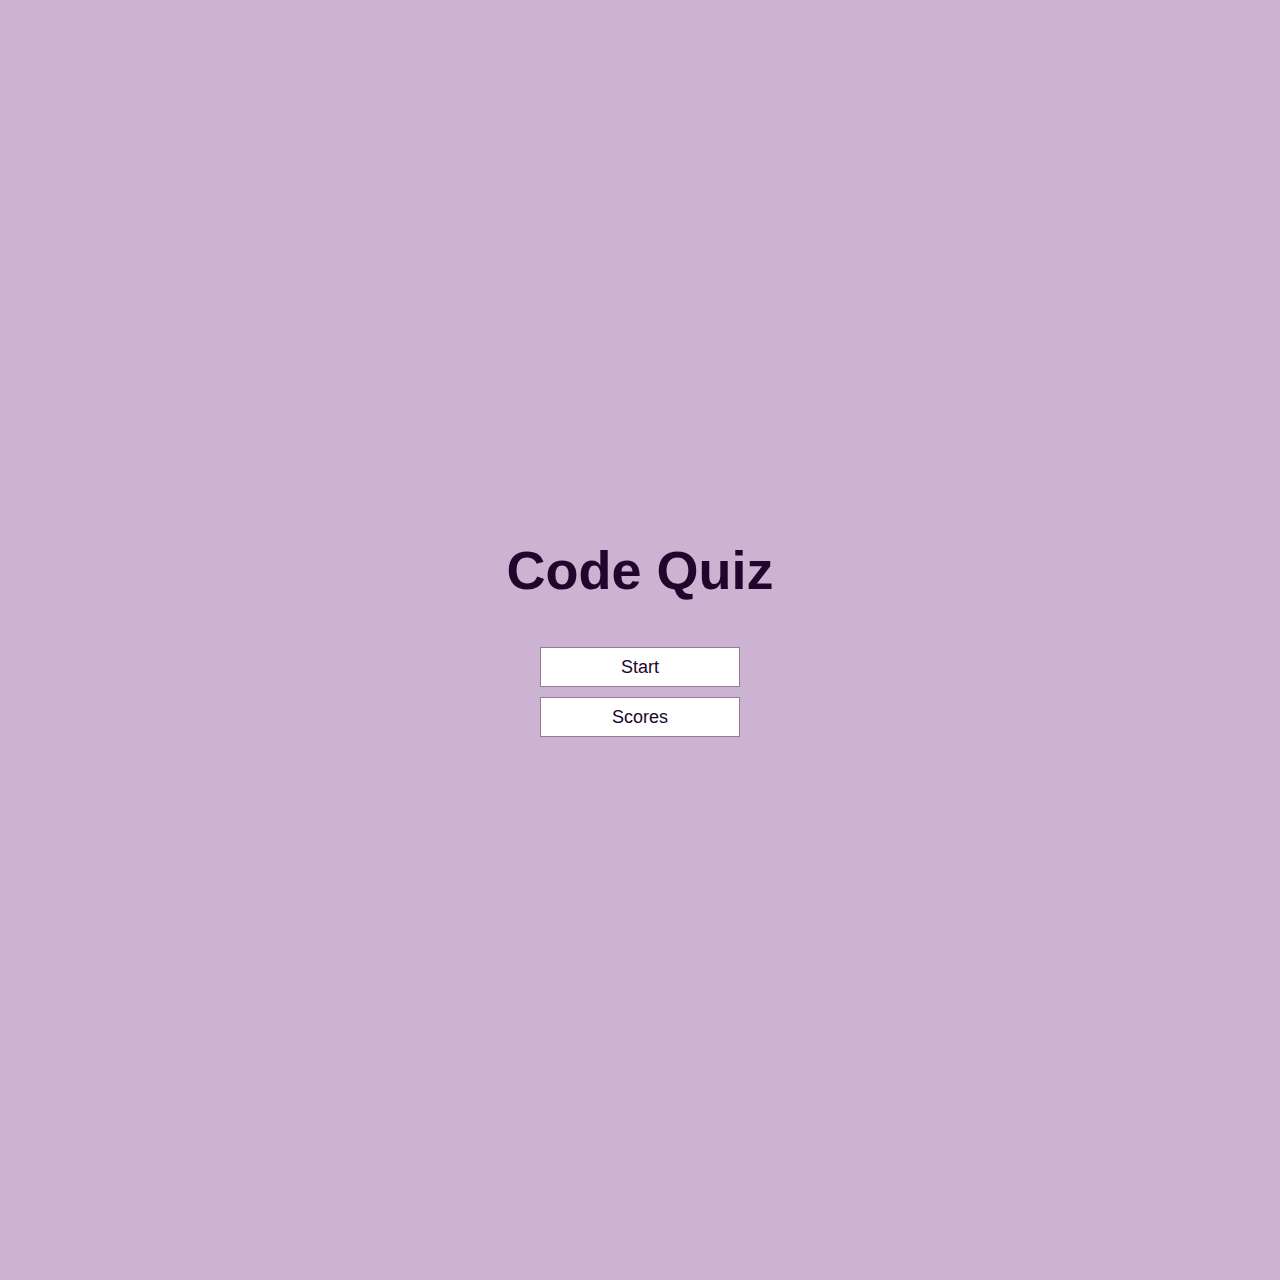
<file: index.html>
<!DOCTYPE html>
<html lang="en">
<head>
    <meta charset="UTF-8">
    <meta http-equiv="X-UA-Compatible" content="IE=edge">
    <meta name="viewport" content="width=device-width, initial-scale=1.0">
    <title>CODEQUIZ</title>
    <link rel="stylesheet" type="text/css" href="./assets/css/reset.css">
    <link rel="stylesheet" type="text/css" href="./assets/css/style.css">
    
</head>
<body>
    
    <div class="container">
        <div id="home" class="flex-center flex-column">
             <h1>Code Quiz</h1>
             <a class="btn" id="start-btn" href="./quiz.html">Start</a>
             <a class="btn" href="./scores.html">Scores</a>
        </div>
    </div>
</body>
</html>
</file>
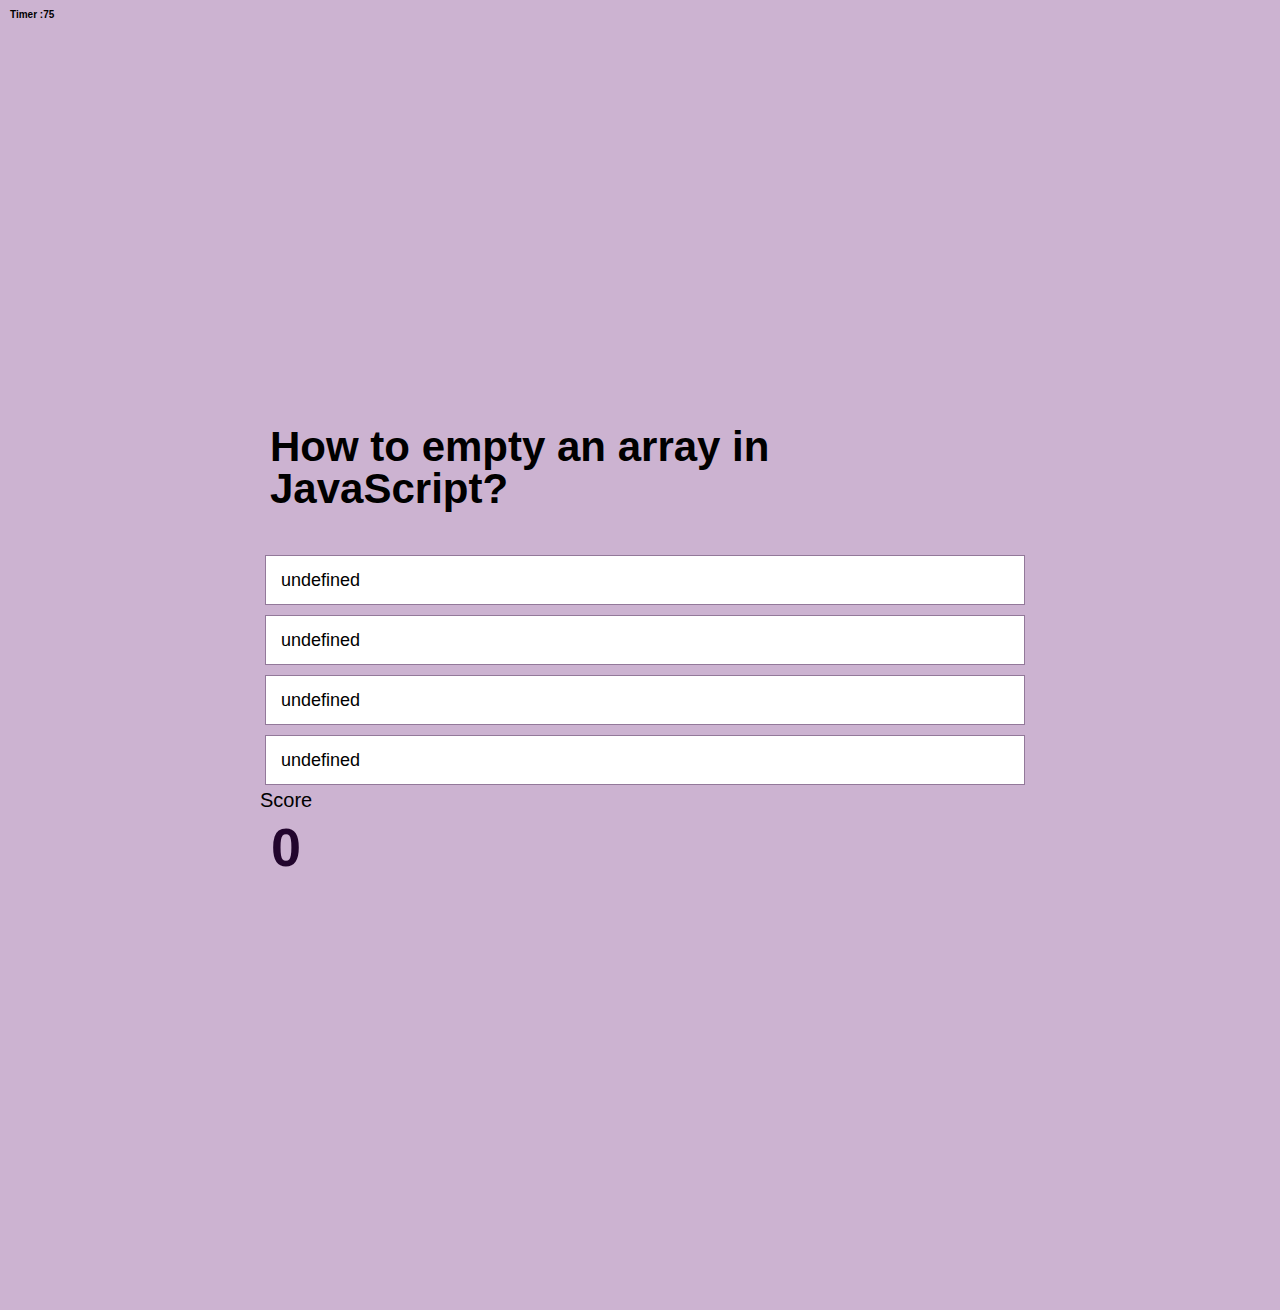
<file: quiz.html>
<!DOCTYPE html>
<html lang="en">
  <head>
    <meta charset="UTF-8" />
    <meta http-equiv="X-UA-Compatible" content="IE=edge" />
    <meta name="viewport" content="width=device-width, initial-scale=1.0" />
    <title>CodeQuiz</title>
    <link rel="stylesheet" href="./assets/css/reset.css" />
    <link rel="stylesheet" href="./assets/css/style.css" />
    <link rel="stylesheet" href="./assets/css/quiz.css" />
  </head>
  <body>
    <div>
      <h4 class="timer" id="timecounter">Timer :<span id="timer">75</span></h4>
    </div>
    <div class="container">
      <div id="quiz" class="justify-center flex-column">
        <h2 id="question"></h2>
        <div class="choice-container">
          <p class="choice-text" data-number="1"></p>
        </div>
        <div class="choice-container">
          <p class="choice-text" data-number="2"></p>
        </div>
        <div class="choice-container">
          <p class="choice-text" data-number="3"></p>
        </div>
        <div class="choice-container">
          <p class="choice-text" data-number="4"></p>
        </div>
        <div id="hud">
          <div id="hud-item">
            <p class="hud-prefix">Score</p>
            <h1 class="hud-main-text" id="score">0</h1>
          </div>
        </div>
      </div>
    </div>
    <script src="./assets/js/quiz.js"></script>
  </body>
</html>
</file>
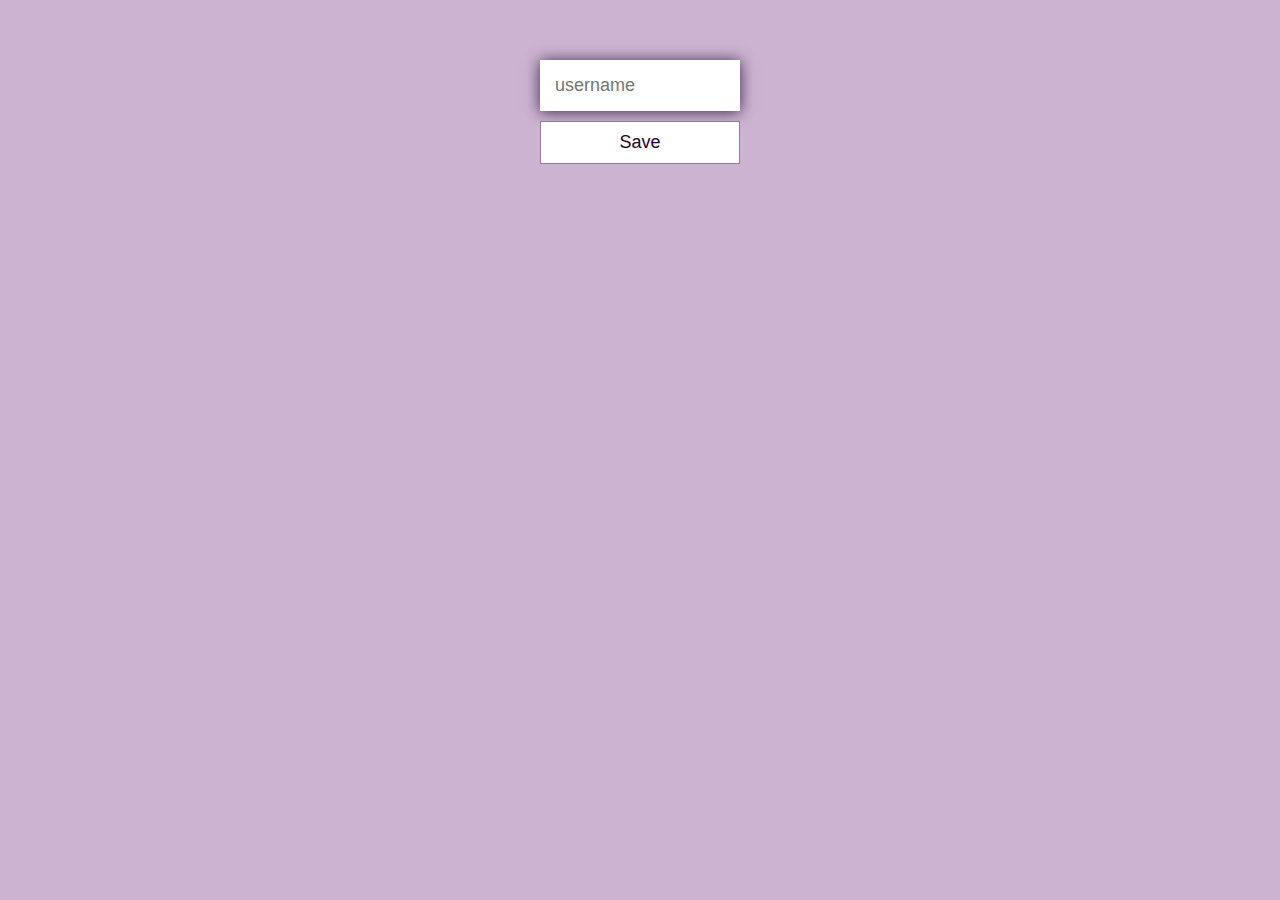
<file: saveScore.html>
<!DOCTYPE html>
<html lang="en">
  <head>
    <meta charset="UTF-8" />
    <meta http-equiv="X-UA-Compatible" content="IE=edge" />
    <meta name="viewport" content="width=device-width, initial-scale=1.0" />
    <title>Save-Score</title>
    <link rel="stylesheet" href="./assets/css/reset.css" />
    <link rel="stylesheet" href="./assets/css/style.css" />
    <link rel="stylesheet" href="./assets/css/quiz.css" />
  </head>
  <body>
    <div class="contaner">
      <div id="end" class="flex-center flex-column">
        <h1 id="finalScore"></h1>
        <form>
          <input
            type="text"
            name="username"
            id="username"
            placeholder="username"
          />
          <button
            type="submit"
            class="btn"
            id="saveScoreBtn"
            onclick="saveScore(event)"
            disabled
          >
            Save
          </button>
        </form>
      </div>
    </div>
    <script src="./assets/js/saveScore.js"></script>
  </body>
</html>
</file>
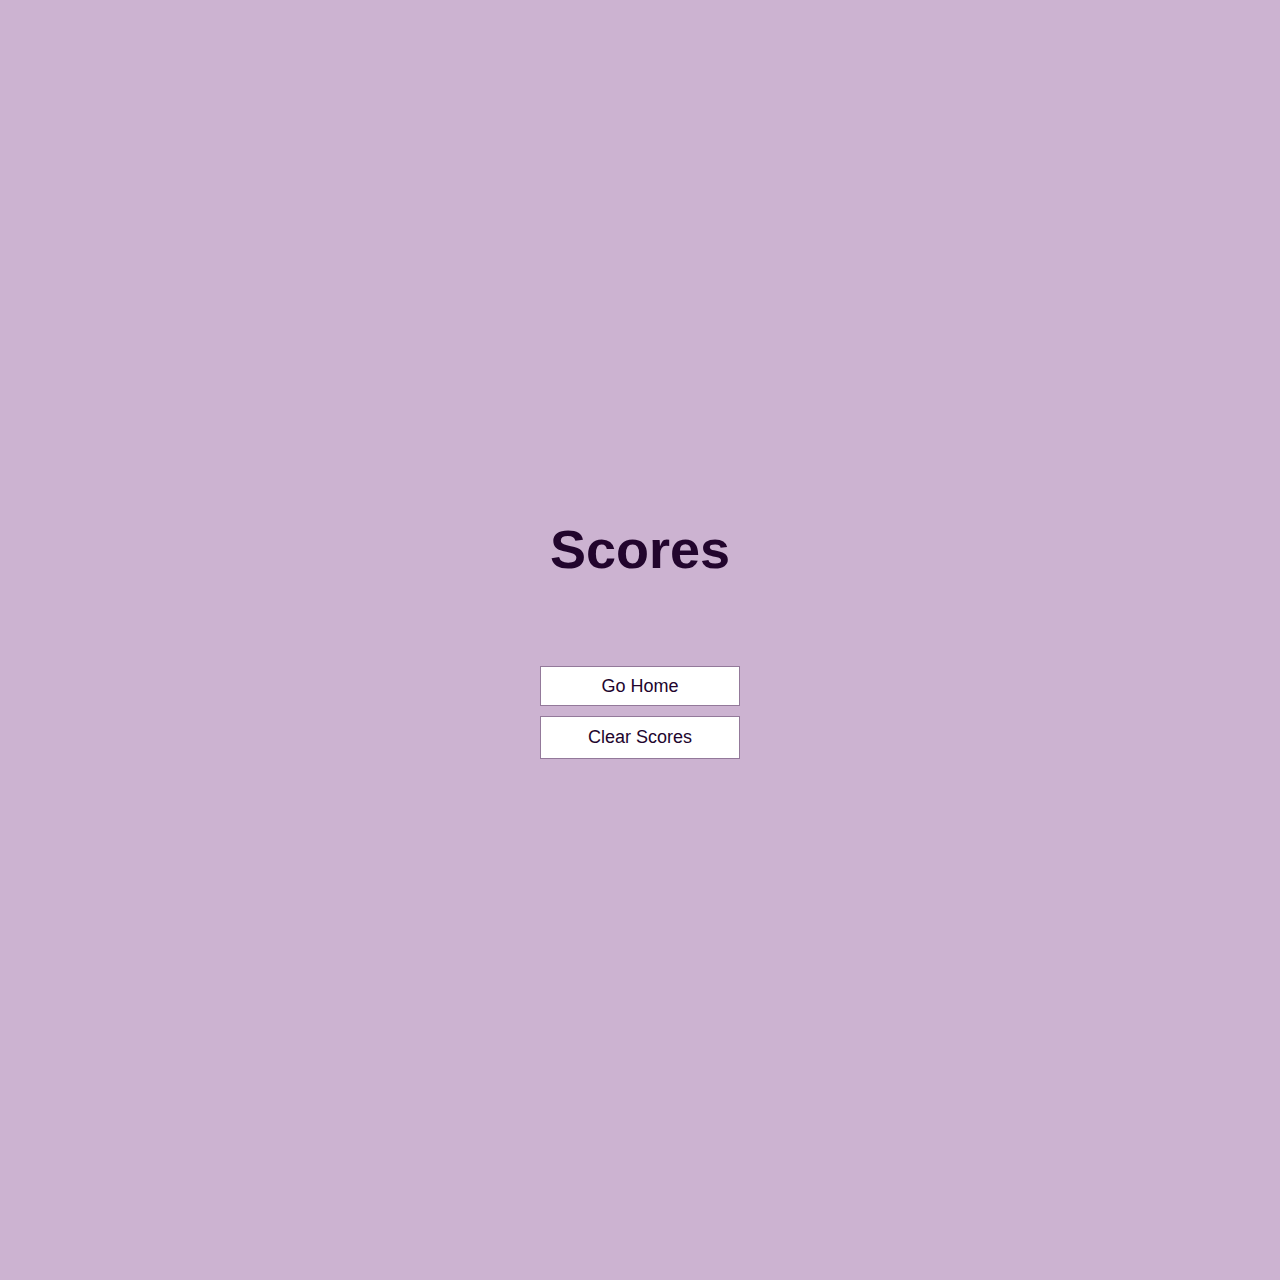
<file: scores.html>
<!DOCTYPE html>
<html lang="en">
<head>
    <meta charset="UTF-8">
    <meta http-equiv="X-UA-Compatible" content="IE=edge">
    <meta name="viewport" content="width=device-width, initial-scale=1.0">
    <title>Scores</title>
    <link rel="stylesheet" href="./assets/css/reset.css">
    <link rel="stylesheet" href="./assets/css/style.css">
</head>
<body>
    <div class="container">
        <div id="scores" class="flex-center flex-column">
            <h1 id="finalScore">Scores</h1>
            <ul id="scoresList"></ul>
            <a href="./index.html" class="btn">Go Home</a>
            <button class="btn" id="clearScores">Clear Scores</button>
        </div>
    </div>
    <script src="./assets/js/scores.js"></script>
</body>
</html>
</file>
<file: assets/css/style.css>
:root {
  background-color: #ccb3d1;
  font-size: 62.5%;
}

h1 {
  font-size: 5.4rem;
  color: #22052d;
  margin-bottom: 5rem;
}

h2 {
  font-size: 4.2rem;
  margin-bottom: 4rem;
  font-weight: 700;
}

h3 {
  font-family: 2.8rem;
  font-weight: 500;
}

.container {
  width: 100vw;
  height: 100vw;
  display: flex;
  justify-content: center;
  align-items: center;
  max-width: 80rem;
  margin: 0 auto;
  padding: 2rem;
}

.container > * {
  width: 100%;
}

.flex-column {
  display: flex;
  flex-direction: column;
}

.flex-center {
  justify-content: center;
  align-items: center;
}

.justify-center {
  justify-content: center;
}

.text-center {
  text-align: center;
}

.hidden {
  display: none;
}

.btn {
  font-size: 1.8rem;
  padding: 1rem 0;
  width: 20rem;
  text-align: center;
  border: 0.1rem solid #93799a;
  margin-bottom: 1rem;
  text-decoration: none;
  color: #22052d;
  background-color: white;
}

.btn:hover {
  cursor: pointer;
  box-shadow: 0 0.4rem 1.4rem 0 #3e2248;
  transform: translateY(-0.1rem);
  transition: transform 150ms;
}

.btn[disabled]:hover {
  cursor: not-allowed;
  box-shadow: none;
  transform: none;
}

/* Forms */

form {
  width: 100%;
  display: flex;
  flex-direction: column;
  align-items: center;
}

input {
  margin-bottom: 1rem;
  width: 20rem;
  padding: 1.5rem;
  font-size: 1.8rem;
  border: none;
  box-shadow: 0 0.1rem 1.4rem 0 #3e2248;
}

/* Scores List */

#scoresList {
  list-style: none;
  padding-left: 0;
  margin-bottom: 4rem;
}

.scoreList {
  font-size: 2rem;
  margin-bottom: 01.5rem;
}
</file>
<file: assets/css/quiz.css>
.choice-container {
  display: flex;
  margin: 0.5rem;
  width: 100%;
  font-size: 1.8rem;
  border: 0.1rem solid #93799a;
  background-color: white;
}

.choice-prefix {
  padding: 1.5rem 2.5rem;
  background-color: #ccb3d1;
  color: #22052d;
}

.choice-text {
  padding: 1.5rem;
  width: 100%;
}

.choice-container:hover {
  cursor: pointer;
  box-shadow: 0 0.4rem 1.4rem 0 #3e2248;
  transform: translateY(-0.1rem);
  transition: transform 150ms;
}

.correct {
  background-color: #28a745;
}

.incorrect {
  background-color: #dc3545;
}

/* Hud */

#hud {
  display: flex;
  justify-content: space-between;
}

.hud-prefix {
  text-align: center;
  font-size: 2rem;
}

.hud-main-text {
  text-align: center;
}
</file>
